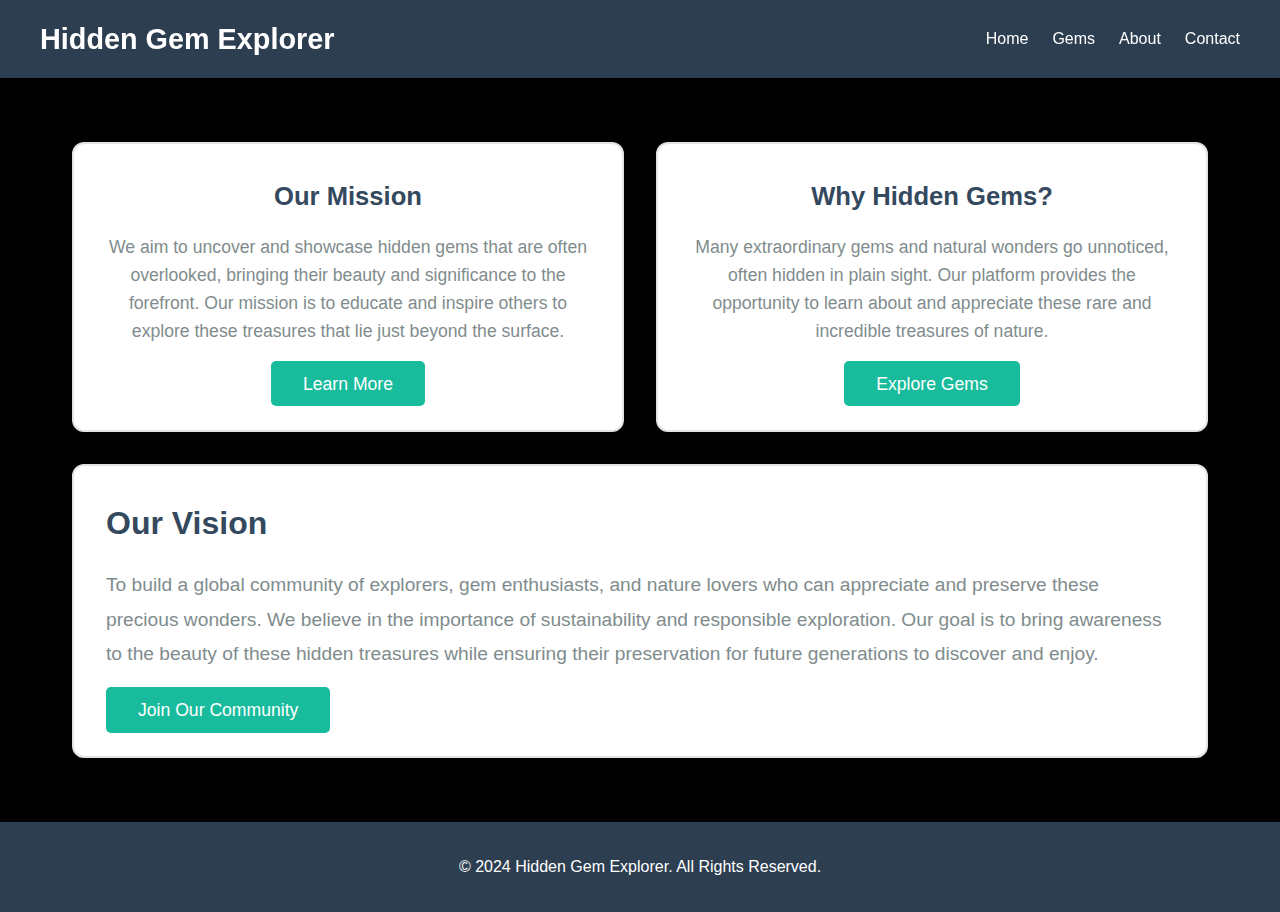
<file: project/about.html>
<!DOCTYPE html>
<html lang="en">
<head>
    <meta charset="UTF-8">
    <meta name="viewport" content="width=device-width, initial-scale=1.0">
    <title>About - Hidden Gem Explorer</title>
    <link rel="stylesheet" href="css/styles.css">
    <script src="js/script.js" defer></script>
    <style>
        /* General Styles for About Page */
        body {
            background-color: #000; /* Set background to black */
            color: #fff; /* White text for better contrast */
            font-family: 'Roboto', sans-serif;
            margin: 0;
            padding: 0;
            line-height: 1.6;
        }

        header {
            background: #2c3e50;
            padding: 1rem;
            color: #fff;
        }

        .navbar {
            display: flex;
            justify-content: space-between;
            align-items: center;
            max-width: 1200px;
            margin: 0 auto;
        }

        .navbar .logo {
            font-size: 1.8rem;
            font-weight: 700;
        }

        .nav-links {
            list-style: none;
            display: flex;
            gap: 1.5rem;
        }

        .nav-links a {
            text-decoration: none;
            color: #fff;
            font-size: 1rem;
            transition: color 0.3s;
        }

        .nav-links a:hover {
            color: #18bc9c;
        }

        /* About Section Styling */
        .about-container {
            max-width: 1200px;
            margin: 4rem auto;
            padding: 0 2rem;
            display: grid;
            grid-template-columns: repeat(auto-fit, minmax(300px, 1fr));
            gap: 2rem;
        }
        .about-card {
            background: #fff;
            border-radius: 12px;
            box-shadow: 0 4px 25px rgba(0, 0, 0, 0.1);
            padding: 2rem;
            text-align: center;
            transition: transform 0.3s, box-shadow 0.3s;
            border: 2px solid #e3e3e3;
        }
      
        .about-card:hover {
            transform: translateY(-5px);
            box-shadow: 0 8px 40px rgba(0, 0, 0, 0.1);
        }

        .about-card h3 {
            color: #34495e;
            font-size: 1.6rem;
            margin-bottom: 1rem;
        }

        .about-card p {
            color: #7f8c8d;
            font-size: 1.1rem;
            margin-bottom: 1.5rem;
        }

        .about-card a {
            color: #fff;
            background-color: #18bc9c;
            padding: 0.8rem 2rem;
            border-radius: 5px;
            text-decoration: none;
            font-size: 1.1rem;
            transition: background-color 0.3s ease;
        }

        .about-card a:hover {
            background-color: #1abc9c;
        }

        /* Adjust "Our Vision" Card for Landscape View */
        .about-container .about-card:nth-child(3) {
            grid-column: span 2; /* Make the "Our Vision" card span two columns */
            text-align: left; /* Align text to the left */
        }

        .about-container .about-card:nth-child(3) h3 {
            font-size: 2rem;
            margin-bottom: 1.2rem;
        }

        .about-container .about-card:nth-child(3) p {
            font-size: 1.2rem;
            line-height: 1.8;
        }

        /* Footer Styling */
        footer {
            background-color: #2c3e50;
            color: #fff;
            text-align: center;
            padding: 2rem;
            margin-top: 4rem;
            font-size: 1rem;
        }

        footer p {
            margin: 0;
          }
      </style>
</head>
<body>

<header>
    <div class="navbar">
        <div class="logo">Hidden Gem Explorer</div>
        <ul class="nav-links">
            <li><a href="index.html">Home</a></li>
            <li><a href="gems.html">Gems</a></li>
            <li><a href="about.html">About</a></li> <!-- About Page Link -->
            <li><a href="contact.html">Contact</a></li>
        </ul>
    </div>
</header>

<main>
    <section class="about-container">
        <div class="about-card">
            <h3>Our Mission</h3>
            <p>We aim to uncover and showcase hidden gems that are often overlooked, bringing their beauty and significance to the forefront. Our mission is to educate and inspire others to explore these treasures that lie just beyond the surface.</p>
            <a href="#">Learn More</a>
        </div>

        <div class="about-card">
            <h3>Why Hidden Gems?</h3>
          <p>Many extraordinary gems and natural wonders go unnoticed, often hidden in plain sight. Our platform provides the opportunity to learn about and appreciate these rare and incredible treasures of nature.</p>
            <a href="#">Explore Gems</a>
        </div>

        <!-- Modified "Our Vision" Card -->
        <div class="about-card">
            <h3>Our Vision</h3>
            <p>To build a global community of explorers, gem enthusiasts, and nature lovers who can appreciate and preserve these precious wonders. We believe in the importance of sustainability and responsible exploration. Our goal is to bring awareness to the beauty of these hidden treasures while ensuring their preservation for future generations to discover and enjoy.</p>
            <a href="#">Join Our Community</a>
        </div>
    </section>
</main>

<footer>
    <p>&copy; 2024 Hidden Gem Explorer. All Rights Reserved.</p>
</footer>

</body>
</html>
</file>
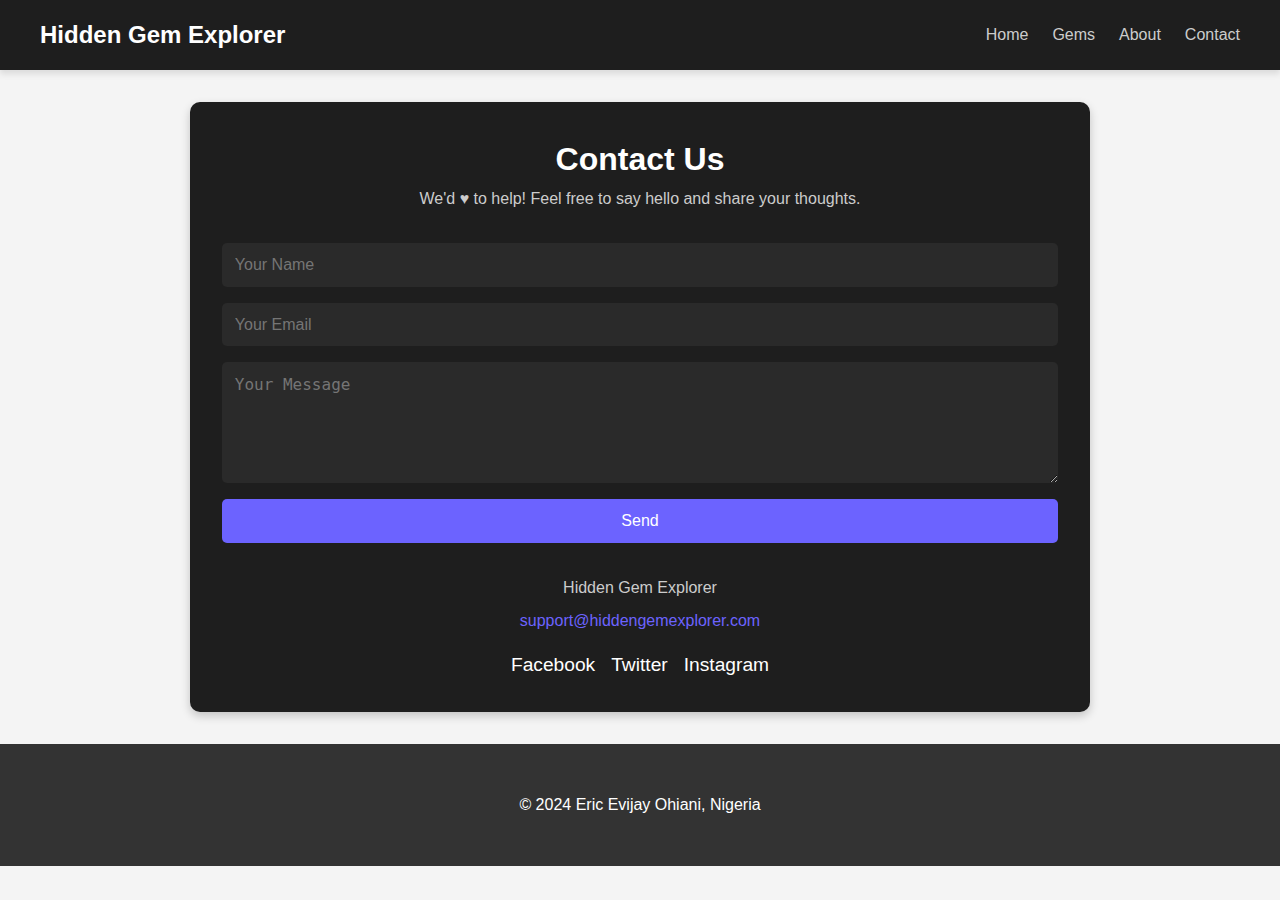
<file: project/contact.html>
<!DOCTYPE html>
<html lang="en">
<head>
    <meta charset="UTF-8">
    <meta name="viewport" content="width=device-width, initial-scale=1.0">
    <title>Contact Us - Hidden Gem Explorer</title>
    <link rel="stylesheet" href="css/styles.css">
    <style>
        /* Contact Page Specific Styles */
        .contact-container {
            max-width: 900px;
            margin: 2rem auto;
            background: #1e1e1e;
            padding: 2rem;
            border-radius: 10px;
            color: #fff;
            box-shadow: 0 4px 10px rgba(0, 0, 0, 0.2);
        }

        .contact-header {
            text-align: center;
            margin-bottom: 2rem;
        }

        .contact-header h1 {
            font-size: 2rem;
        }

        .contact-header p {
            font-size: 1rem;
            color: #ccc;
        }

        .contact-form {
            display: flex;
            flex-direction: column;
            gap: 1rem;
        }

        .contact-form input,
        .contact-form textarea,
        .contact-form button {
            width: 100%;
            padding: 0.8rem;
            border: none;
            border-radius: 5px;
            font-size: 1rem;
        }

        .contact-form input,
        .contact-form textarea {
            background: #2a2a2a;
            color: #fff;
        }

        .contact-form button {
            background: #6c63ff;
            color: #fff;
            cursor: pointer;
            transition: background 0.3s;
        }

        .contact-form button:hover {
            background: #5750c4;
        }

        .contact-details {
            margin-top: 2rem;
            color: #ccc;
            text-align: center;
        }

        .contact-details p {
            margin: 0.5rem 0;
        }

        .contact-details a {
            color: #6c63ff;
            text-decoration: none;
            transition: color 0.3s;
        }
.contact-details a:hover {
            color: #5750c4;
        }

        .social-links {
            display: flex;
            justify-content: center;
            gap: 1rem;
            margin-top: 1rem;
        }

        .social-links a {
            color: #fff;
            font-size: 1.2rem;
            transition: color 0.3s;
        }

        .social-links a:hover {
            color: #6c63ff;}
    </style>
</head>
<body>
    <header>
        <div class="navbar">
            <div class="logo">Hidden Gem Explorer</div>
            <ul class="nav-links">
                <li><a href="index.html">Home</a></li>
                <li><a href="gems.html">Gems</a></li>
                <li><a href="about.html">About</a></li>
                <li><a href="contact.html">Contact</a></li>
            </ul>
        </div>
    </header>

    <main>
        <div class="contact-container">
            <div class="contact-header">
                <h1>Contact Us</h1>
                <p>We'd ♥ to help! Feel free to say hello and share your thoughts.</p>
            </div>
            <form class="contact-form" id="contactForm">
                <input type="text" id="name" name="name" placeholder="Your Name" required>
                <input type="email" id="email" name="email" placeholder="Your Email" required>
                <textarea id="message" name="message" rows="5" placeholder="Your Message" required></textarea>
                <button type="submit">Send</button>
            </form>
            <div class="contact-details">
                <p>Hidden Gem Explorer</p>
                <p><a href="mailto:support@hiddengemexplorer.com">support@hiddengemexplorer.com</a></p>
                <div class="social-links">
                    <a href="#">Facebook</a>
                    <a href="#">Twitter</a>
                    <a href="#">Instagram</a>
                </div>
            </div>
        </div>
    </main>

    <footer>
        <p>&copy; 2024 Eric Evijay Ohiani, Nigeria</p>
    </footer>
</body>
</html>
</file>
<file: project/css/styles.css>
/*/* B/* Base Styles */
* {
    margin: 0;
    padding: 0;
    box-sizing: border-box;
}

body {
    font-family: 'Arial', sans-serif;
    line-height: 1.6;
    color: #333;
    background-color: #f4f4f4;
}

header {
    background: #1e1e1e;
    padding: 1rem;
    position: sticky;
    top: 0;
    z-index: 1000;
    box-shadow: 0 4px 6px rgba(0, 0, 0, 0.1);
}

.navbar {
    display: flex;
    justify-content: space-between;
    align-items: center;
    max-width: 1200px;
    margin: 0 auto;
}

.navbar .logo {
    font-size: 1.5rem;
    color: #fff;
    font-weight: bold;
}

.nav-links {
    list-style: none;
    display: flex;
    gap: 1.5rem;
}

.nav-links a {
    text-decoration: none;
    color: #ccc;
    font-size: 1rem;
    transition: color 0.3s;
}

.nav-links a:hover {
    color: #fff;
}

/* Hero Section */
.hero {
    height: 100vh;
    background: url('https://i.postimg.cc/TwWLbmLk/images-1.jpg') center/cover no-repeat;
    color: #fff;
    display: flex;
    justify-content: center;
    align-items: center;
    text-align: center;
    padding: 2rem;
}

.hero-content h1 {
    font-size: 3rem;
    margin-bottom: 1rem;
}

.hero-content p {
    font-size: 1.2rem;
    margin-bottom: 2rem;
}

.hero-content .cta {
    padding: 0.8rem 2rem;
    font-size: 1rem;
    color: #fff;
    background: #6c63ff;
    border: none;
    border-radius: 5px;
    text-decoration: none;
    transition: background 0.3s;
}

.hero-content .cta:hover {
    background: #5750c4;
}

/* Featured Locations */
.featured-locations {
    background: #1e1e1e;
    color: #fff;
    padding: 4rem 2rem;
    text-align: center;
}

.featured-locations h2 {
    font-size: 2rem;
    margin-bottom: 1rem;
}

.filter-container {
    margin-bottom: 2rem;
}

.filter-container label {
    font-size: 1rem;
    color: #fff;
    margin-right: 0.5rem;
}

.filter-container select {
    padding: 0.5rem;
    background-color: #333;
    color: #fff;
    border: 1px solid #555;
    border-radius: 5px;
}

.card-container {
    display: grid;
    grid-template-columns: repeat(auto-fit, minmax(300px, 1fr));
    gap: 2rem;
}

.card {
    background: #2a2a2a;
    border-radius: 10px;
    overflow: hidden;
    box-shadow: 0 4px 8px rgba(0, 0, 0, 0.2);
    text-align: center;
    transition: transform 0.3s;
}

.card:hover {
    transform: scale(1.05);
}

.card img {
    width: 100%;
    height: 200px;
    object-fit: cover;
}

.card h3 {
    color: #fff;
    padding: 1rem;
}

/* Gem Info Section */
.gem-info {
    background: #f4f4f4;
    color: #333;
    padding: 3rem 2rem;
}

.gem-description h3 {
    font-size: 1.5rem;
    margin-bottom: 1rem;
}

.gem-description p {
    font-size: 1rem;
    color: #666;
    margin-bottom: 2rem;
}
/* Footer Section */
footer {
    background: #333;
    color: #fff;
    text-align: center;
    padding: 3rem 2rem;
    margin-top: 2rem;
}

.footer-card {
    display: flex;
    justify-content: space-between;
    gap: 2rem;
    margin-bottom: 2rem;
}

.footer-content {
    background-color: #444;
    padding: 1.5rem;
    border-radius: 8px;
    width: 45%;
}

.footer-content h3 {
    font-size: 1.2rem;
    margin-bottom: 1rem;
}

.footer-content ul {
    list-style: none;
}

.footer-content ul li {
    margin-bottom: 0.5rem;
}

.footer-content ul li a {
    color: #fff;
    text-decoration: none;
    font-size: 1rem;
    transition: color 0.3s;
}

.footer-content ul li a:hover {
    color: #6c63ff;
}

footer p {
    font-size: 1rem;
}

/* Responsive Design */
@media (max-width: 768px) {
    .footer-card {
        flex-direction: column;
        align-items: center;
    }
    .footer-content {
        width: 100%;
        margin-bottom: 2rem;
    }
      }
</file>
